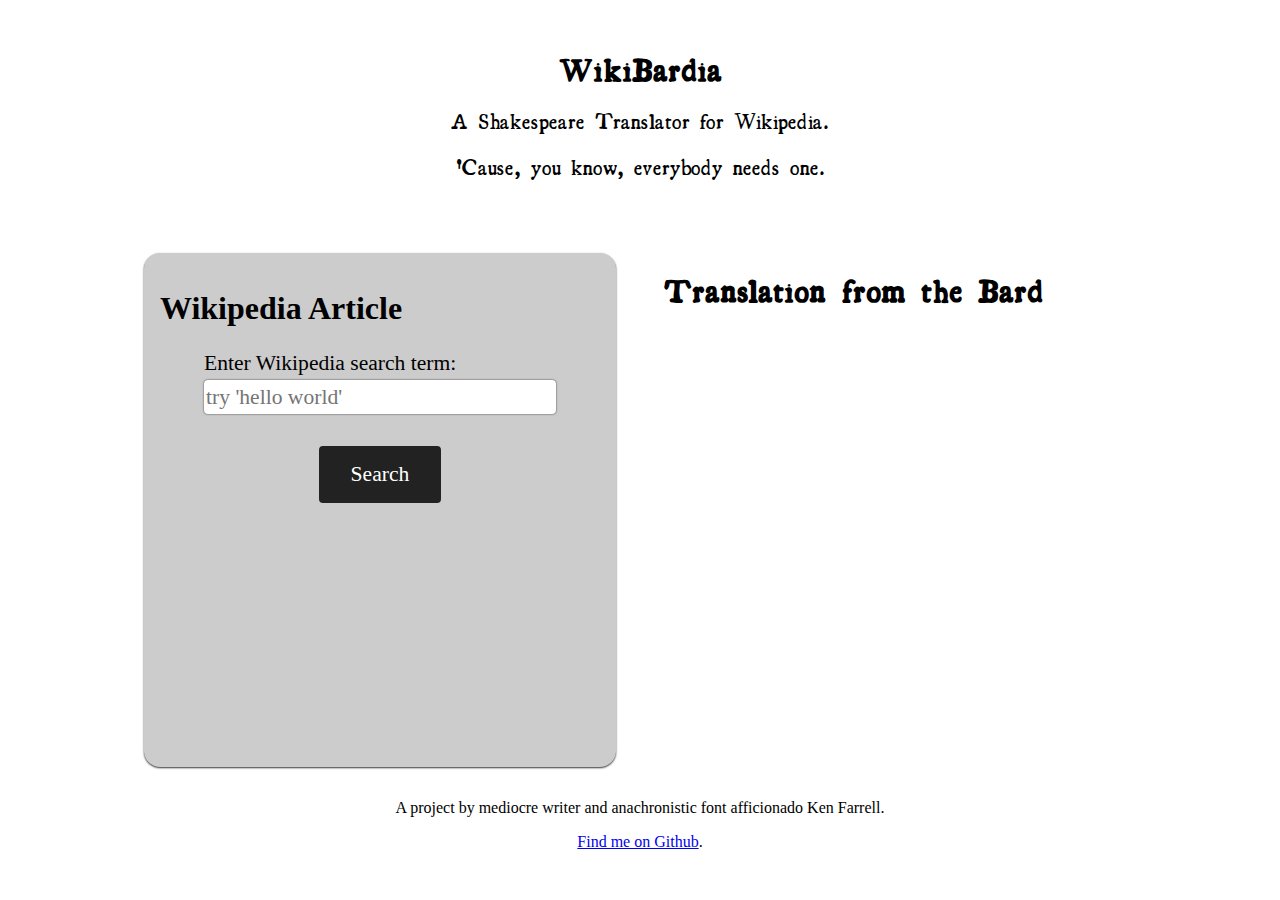
<file: index.html>
<!DOCTYPE html>
<html lang="en">
<head>
  <title>WikiBardia | A Shakespeare Translator for Wikipedia</title>
  <link rel="stylesheet" href="css/normalize.css">
  <link rel="stylesheet" href="css/styles.css">
  <meta charset="utf-8"/>
  <meta name="viewport" content="width=device-width, initial-scale=1, shrink-to-fit=no">
</head>
<body>

  <!-- Header -->

  <header class='essays-font center-text'>
    <h1>WikiBardia</h1>
    <p>A Shakespeare Translator for Wikipedia.</p>
    <p>'Cause, you know, everybody needs one.</p>
  </header>
  
  <!-- Main Columns -->

  <main>
    <div class='wrapper'>
  
      <!-- Wikipedia Form & Output  -->

      <section id='wiki-getter' class='sans-serif flex-item rounded'>
        <h1>Wikipedia Article</h1>
        <div id="wiki-output">
          <form>
            <div class="form-grp">
              <label for='wiki-search'>Enter Wikipedia search term:</label>
              <input id='wiki-search' type="text" placeholder="try 'hello world'">
            </div>
            <button type="button" id='search'>Search</button>
          </form>  
          <div id='search-status'></div>
        </div>  <!-- /wiki-output -->
      </section> <!-- /Wikipedia -->

      <!-- Shakespeare Output -->

      <section id='shakes-getter' class='essays-font flex-item'>
        <h1>Translation from the Bard</h1>
        <div id='shakes-output'>

        </div>
      </section> <!-- / Shakespeare -->
      
    </div>   <!-- /wrapper -->

    <!-- Footer -->

    <footer id='main-footer' class='sans-serif center-text rounded-mobile'>
      <p>A project by mediocre writer and anachronistic font afficionado Ken Farrell. </p>
      <p><a href='https://github.com/kenwrites'>Find me on Github</a>.</p>
    </footer>
  </main>

  <script src="js/scripts.js"></script>

</body>
</html>
</file>
<file: css/styles.css>
/* CSS Reset  */

html {
    box-sizing: border-box;
  }

* {
  box-sizing: inherit;
}

button {
  border: none;
}

/* Fonts */

/* "Essays 1743" ............................................ http://www.thibault.org/fonts/essays/ 
Copyright John Stracke.  Released under SIL Open Font License.  */

@font-face {
  font-family: "Essays 1743";
  src: url('../fonts/essays-1743/Essays1743.eot') format('eot'),
    url('../fonts/essays-1743/Essays1743.ttf') format('truetype'),
    url('../fonts/essays-1743/Essays1743.woff') format('woff');
}

@font-face {
  font-family: "Essays 1743";
  font-style: italic;
  src: 
    url('../fonts/essays-1743/Essays1743-Italic.eot') format('eot'),
    url('../fonts/essays-1743/Essays1743-Italic.ttf') format('truetype'),
    url('../fonts/essays-1743/Essays1743-Italic.woff') format('woff');
}

@font-face {
  font-family: "Essays 1743";
  font-style: italic;
  font-weight: bold;
  src: 
    url('../fonts/essays-1743/Essays1743-BoldItalic.eot') format('eot'),
    url('../fonts/essays-1743/Essays1743-BoldItalic.ttf') format('truetype'),
    url('../fonts/essays-1743/Essays1743-BoldItalic.woff') format('woff');
}

@font-face {
  font-family: "Essays 1743";
  font-weight: bold;
  src: 
    url('../fonts/essays-1743/Essays1743-Bold.eot') format('eot'),
    url('../fonts/essays-1743/Essays1743-Bold.ttf') format('truetype'),
    url('../fonts/essays-1743/Essays1743-Bold.woff') format('woff');
}

.essays-font {
    font-family: "Essays 1743", Palatino, "Palatino Linotype", "Book Antiqua", Georgia, "Times New Roman", serif;
}

.essays-font * {
  font-family: inherit;
}

.sans-serif {
  font-family: Palatino, "Palatino Linotype", "Book Antiqua", Georgia, "Times New Roman", serif;
}

.sans-serif * {
  font-family: inherit;
}

.essays-font p ,
#wiki-getter label,
#wiki-getter p,
#wiki-getter button,
#wiki-getter input {
  font-size: 1.35em;
}

/* Main Styles */

body {
  padding: 0 1rem 0;
}

footer {
  margin-bottom: 1rem;
}

#shakes-output,
#wiki-output {
  min-height: 25rem;
}

/* Form styles */

.form-grp * {
  margin-top: .25rem;
}

.form-grp {
  width: 100%;
  max-width: 22rem;
  margin: 1.5rem auto 0;
}

.form-grp input {
  width: 100%;
  border-radius: .25rem;
  border: none;
  box-shadow: 0 0 2px 0 rgba(0,0,0, .8);
  line-height: 1.5;
}

form button {
  display: block;
  margin: 2rem auto 0;
  background-color: #222222;
  color: #ffffff;
  padding: 1rem 2rem;
  border-radius: .25rem;
}

form button:hover,
form button:focus {
  box-shadow:  0 0 7px  rgba(255, 255, 255, 1) inset;
  background-color: #333;
}

form button:hover {
  cursor: pointer;
}

form button:active {
  box-shadow:  0 0 14px  rgba(255, 255, 255, 1) inset;
}



/* Reusable utility classes */

.rounded {
  background-color: #cccccc;
  padding: 1rem;
  border-radius: 1rem;
  box-shadow: 0 1px 2px 0 rgba(0,0,0, .8);
}

.rounded-mobile {
  background-color: #cccccc;
  padding: 1rem;
  border-radius: 1rem;
  box-shadow: 0 1px 2px 0 rgba(0,0,0, .8);
}

.center-text {
  text-align: center;
}

/* Responsive Styles */

@media (min-width: 40rem) {
  
  body {
    padding: 2rem;
  }

  header {
    padding-bottom: 3rem;
  }

  .wrapper {
    display: flex;
    justify-content: space-between;
    max-width: 62rem;
    margin: 0 auto;
  }

  .flex-item {
    width: calc(50% - 1.5rem)
  }


  .rounded-mobile {
    background-color: unset;
    padding: unset;
    border-radius: unset;
    box-shadow: unset;
  }

  #main-footer {
    margin-bottom: unset;
    padding-top: 1rem;
  }

}
</file>
